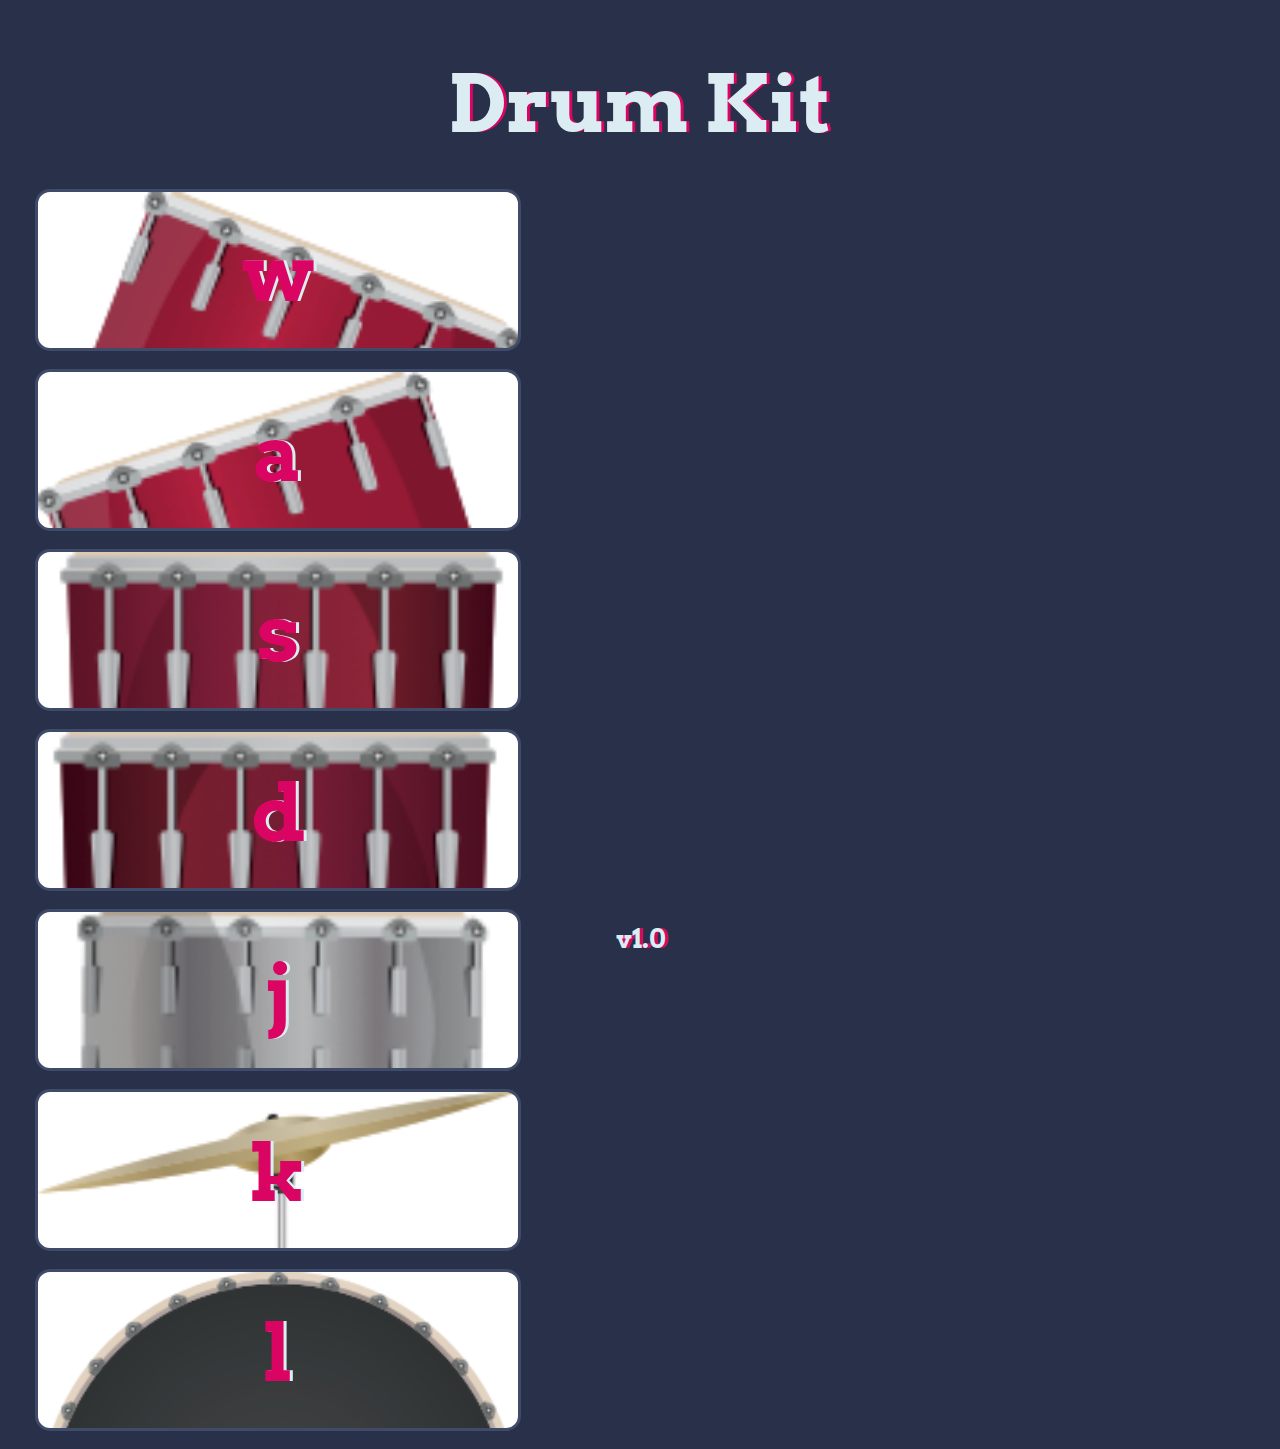
<file: index.html>
<!DOCTYPE html>
<html lang="en" dir="ltr">

<head>
  <meta charset="utf-8">
  <title>Drum Kit</title>
  <meta name="viewport" content="width=device-width, initial-scale=1.0">

  <!-- Google Fonts -->
  <link href="https://fonts.googleapis.com/css?family=Arvo" rel="stylesheet">

  <!-- Bootstrap CSS -->
  <link href="https://cdn.jsdelivr.net/npm/bootstrap@5.2.1/dist/css/bootstrap.min.css" rel="stylesheet" integrity="sha384-iYQeCzEYFbKjA/T2uDLTpkwGzCiq6soy8tYaI1GyVh/UjpbCx/TYkiZhlZB6+fzT" crossorigin="anonymous">

  <!-- Custom CSS -->
  <link rel="stylesheet" href="styles.css">
</head>

<body>
  <div class="container text-center main-div">

    <div class="row d-flex justify-content-center align-items-center heading-div">
      <div class="col d-flex justify-content-center align-items-center">
        <h1 class="title-text">Drum Kit</h1>
      </div>
    </div>
    <!-- 🥁 -->
    <div class="row d-flex justify-content-center align-items-center set-div">

      <div class="row d-flex justify-content-center align-items-center buttons-div">

        <div class="col-4 d-flex button-col justify-content-center align-items-center">
          <button class="w drum"></button>
        </div>

        <div class="col-4 d-flex button-col justify-content-center align-items-center">
          <button class="a drum"></button>
        </div>

        <div class="col-4 d-flex button-col justify-content-center align-items-center">
          <button class="s drum"></button>
        </div>

        <div class="col-4 d-flex button-col justify-content-center align-items-center">
          <button class="d drum"></button>
        </div>

        <div class="col-4 d-flex button-col justify-content-center align-items-center">
          <button class="j drum"></button>
        </div>

        <div class="col-4 d-flex button-col justify-content-center align-items-center">
          <button class="k drum"></button>
        </div>

        <div class="col-4 d-flex button-col justify-content-center align-items-center">
          <button class="l drum"></button>
        </div>

      </div>

    </div>

    <div class="row d-flex justify-content-center align-items-center footer-div">
      <div class="col d-flex justify-content-center align-items-center">
        <h6 class="footer-text">v1.0</h6>
      </div>
    </div>

  </div>



  <!-- Game JS -->
  <script src="index.js" charset="utf-8"></script>

  <!-- Bootstrap JS -->
  <script src="https://cdn.jsdelivr.net/npm/bootstrap@5.2.1/dist/js/bootstrap.bundle.min.js" integrity="sha384-u1OknCvxWvY5kfmNBILK2hRnQC3Pr17a+RTT6rIHI7NnikvbZlHgTPOOmMi466C8" crossorigin="anonymous"></script>

</body>







</html>
</file>
<file: styles.css>
/*
This is a single view page(non scrollable) consisting of foundational container
"main-div".
"main-div" further consists of three divs(heading-div, set-div, footer-div)
"heading-div" and "footer-div" are simple divs of height 15vh and 10vh
respectivily.
"set-div" is of height 75vh (its height is purposefully set to a multiple of 3
because it will contain boxes of equal height and width) and width equal to
main container

"set-div" consists of "button-div" and 7 "button-cols"
"button-div" is of equal height and width i.e. 75vh
"button-col" is of height 25vh and width col-4 (also equal to 25vh) and
contains drum buttons.

On some screens (those which have height exceptionally more than width) the
page does not looks good.
So to tackle this we will be playing with height and width property of
"buttons-div" and height property of "button-col"

summary: responsiveness of page depends on total 4 selectors ".button-div",
".button-col", ".title-text", ".footer-text"
*/
body {
  text-align: center;
  background-color: #283149;
}

.main-div {
  height: 100vh;
}

.heading-div {
  height: 15vh;
}

.set-div {
  height: 75vh;
}

.buttons-div {
  height: 75vh;
  width: 75vh;
  padding: 0;
}

.button-col {
  height: 25vh;
  padding: 0;
}

.footer-div {
  height: 10vh;
}

.title-text, .footer-text {
  color: #DBEDF3;
  font-family: "Arvo", cursive;
  text-shadow: 3px 0 #DA0463;
}

.w {
  background-image: url("images/tom1.png");
  background-repeat: no-repeat;
  background-size: cover;
}

.a {
  background-image: url("images/tom2.png");
  background-repeat: no-repeat;
  background-size: cover;
}

.s {
  background-image: url("images/tom3.png");
  background-repeat: no-repeat;
  background-size: cover;
}

.d {
  background-image: url("images/tom4.png");
  background-repeat: no-repeat;
  background-size: cover;
}

.j {
  background-image: url("images/snare.png");
  background-repeat: no-repeat;
  background-size: cover;
}

.k {
  background-image: url("images/crash.png");
  background-repeat: no-repeat;
  background-size: cover;
}

.l {
  background-image: url("images/kick.png");
  background-repeat: no-repeat;
  background-size: cover;
}

.pressed {
  box-shadow: 0 3px 4px 0 #DBEDF3;
  opacity: 0.5;
}

.drum {
  /* following height and width are responsible for padding also */
  height: 90%;
  width: 90%;
  border: medium solid #404B69;
  font-size: 5rem;
  font-family: 'Arvo', cursive;
  line-height: 2;
  font-weight: 900;
  color: #DA0463;
  text-shadow: 3px 0 #DBEDF3;
  border-radius: 15px;
  text-align: center;
  background-color: white;
}

/* Mobile S */
@media screen and (min-width: 100px) {
  .buttons-div {
    height: 42vh;
    width: 42vh;
  }

  .button-col {
    height: 14vh;
  }

  .title-text {
    font-size: 3rem;
  }

  .footer-text {
    font-size: 1rem;
  }
}

/* Mobile M */
@media screen and (min-width: 321px) {
  .buttons-div {
    height: 51vh;
    width: 51vh;
  }

  .button-col {
    height: 17vh;
  }

  .title-text {
    font-size: 4rem;
  }

  .footer-text {
    font-size: 1.3rem;
  }
}

/* Mobile L */
@media screen and (min-width: 376px) {
  .buttons-div {
    height: 45vh;
    width: 45vh;
  }

  .button-col {
    height: 15vh;
  }

  .title-text {
    font-size: 4.8rem;
  }

  .footer-text {
    font-size: 1.7rem;
  }
}

/* Tablet */
@media screen and (min-width: 426px) {
  .buttons-div {
    height: 72vh;
    width: 72vh;
  }

  .button-col {
    height: 24vh;
  }

  .title-text {
    font-size: 5.5rem;
  }

  .footer-text {
    font-size: 1.8rem;
  }
}

/* Laptop */
@media screen and (min-width: 769px) {
  .buttons-div {
    height: 54vh;
    width: 54vh;
  }

  .button-col {
    height: 18vh;
  }

  .title-text {
    font-size: 8rem;
  }

  .footer-text {
    font-size: 2.7rem;
  }
}

/* Nest Hub */
@media screen and (min-width: 1023px) and (max-width: 1024px) {
  .title-text {
    font-size: 5rem;
  }

  .footer-text {
    font-size: 1.7rem;
  }
}

/* Laptop L */
@media screen and (min-width: 1025px) {
  .buttons-div {
    height: 60vh;
    width: 60vh;
  }

  .button-col {
    height: 20vh;
  }

  .title-text {
    font-size: 5rem;
  }

  .footer-text {
    font-size: 1.6rem;
  }
}

/* 4K */
@media screen and (min-width: 1441px) {
  .buttons-div {
    height: 54vh;
    width: 54vh;
  }

  .button-col {
    height: 18vh;
  }

  .title-text {
    font-size: 7.2rem;
  }

  .footer-text {
    font-size: 2.4rem;
  }
}
</file>
